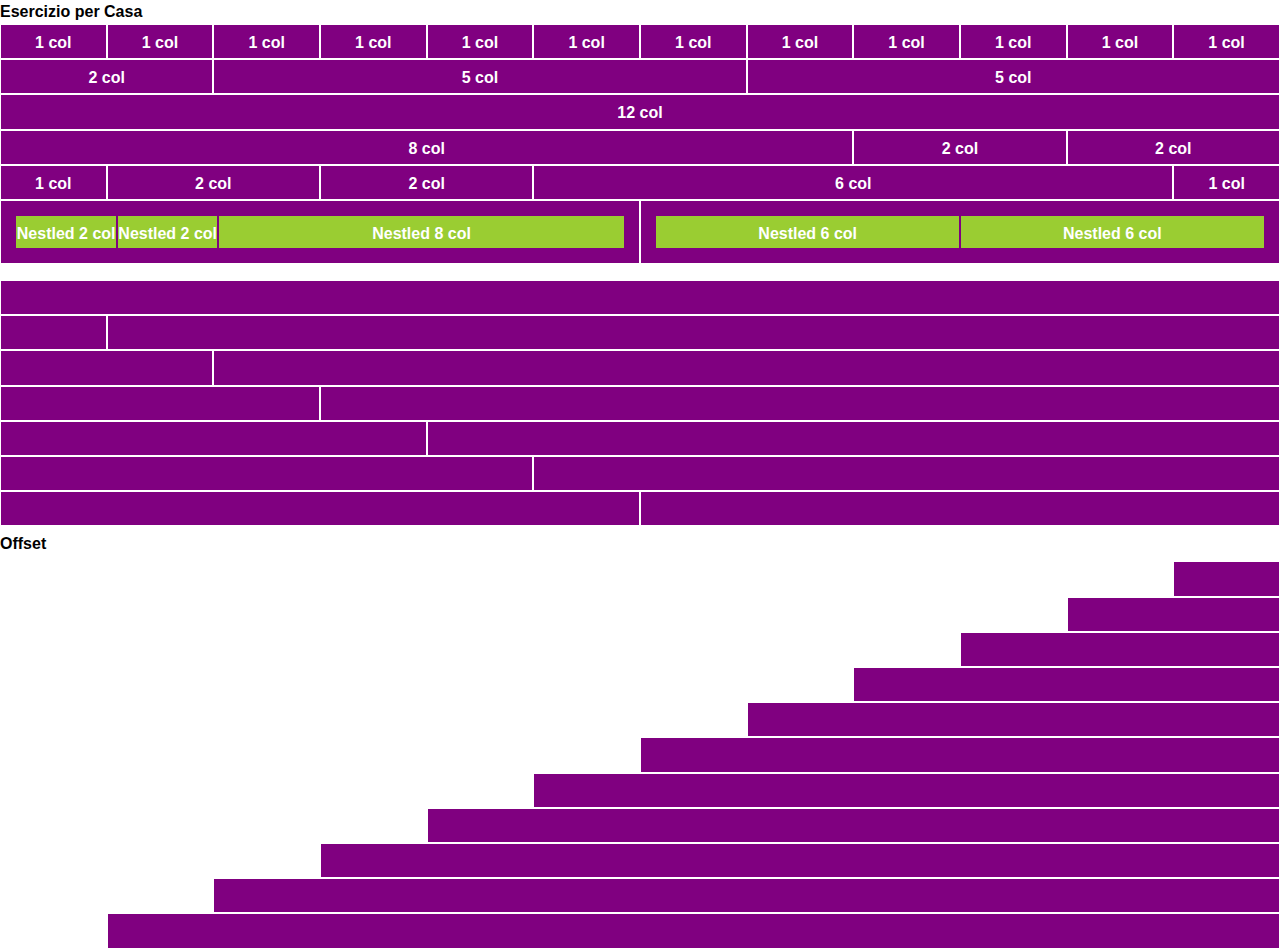
<file: index.html>
<!DOCTYPE html>
<html lang="it">

<head>
    <meta charset="UTF-8">
    <meta http-equiv="X-UA-Compatible" content="IE=edge">
    <meta name="viewport" content="width=device-width, initial-scale=1.0">
    <title>Document</title>

    <link rel="stylesheet" href="style/12bool.css">
    <link rel="stylesheet" href="style/style.css">
</head>

<body>
    <div class="container">

        <div class="text">
            <div class="text">Esercizio per Casa</div>
        </div>

        <div class="row">
            <div class="col-1">1 col</div>
            <div class="col-1">1 col</div>
            <div class="col-1">1 col</div>
            <div class="col-1">1 col</div>
            <div class="col-1">1 col</div>
            <div class="col-1">1 col</div>
            <div class="col-1">1 col</div>
            <div class="col-1">1 col</div>
            <div class="col-1">1 col</div>
            <div class="col-1">1 col</div>
            <div class="col-1">1 col</div>
            <div class="col-1">1 col</div>
        </div>
        <div class="row">
            <div class="col-2">2 col</div>
            <div class="col-5">5 col</div>
            <div class="col-5">5 col</div>
        </div>
        <div class="row">
            <div class="col-12">12 col</div>
        </div>
        <div class="row">
            <div class="col-8">8 col</div>
            <div class="col-2">2 col</div>
            <div class="col-2">2 col</div>
        </div>
        <div class="row">
            <div class="col-1">1 col</div>
            <div class="col-2">2 col</div>
            <div class="col-2">2 col</div>
            <div class="col-6">6 col</div>
            <div class="col-1">1 col</div>
        </div>
        <div class="row green-ins">
            <div class="col-6 flex-6-3">
                <div class="col-2">Nestled 2 col</div>
                <div class="col-2">Nestled 2 col</div>
                <div class="col-8">Nestled 8 col</div>
            </div>
            <div class="col-6 flex-6-2">
                <div class="col-6">Nestled 6 col</div>
                <div class="col-6">Nestled 6 col</div>
            </div>
        </div>

        <div class="row">
            <div class="col-12"></div>
        </div>
        <div class="row">
            <div class="col-1"></div>
            <div class="col-11"></div>
        </div>
        <div class="row">
            <div class="col-2"></div>
            <div class="col-10"></div>
        </div>
        <div class="row">
            <div class="col-3"></div>
            <div class="col-9"></div>
        </div>
        <div class="row">
            <div class="col-4"></div>
            <div class="col-8"></div>
        </div>
        <div class="row">
            <div class="col-5"></div>
            <div class="col-7"></div>
        </div>
        <div class="row">
            <div class="col-6"></div>
            <div class="col-6"></div>
        </div>

        <div class="offset">
            <div class="offset">Offset</div>
        </div>

        <div class="row">
            <div class="col-1 col-offset-11"></div>
        </div>
        <div class="row">
            <div class="col-2 col-offset-10"></div>
        </div>
        <div class="row">
            <div class="col-3 col-offset-9"></div>
        </div>
        <div class="row">
            <div class="col-4 col-offset-8"></div>
        </div>
        <div class="row">
            <div class="col-5 col-offset-7"></div>
        </div>
        <div class="row">
            <div class="col-6 col-offset-6"></div>
        </div>
        <div class="row">
            <div class="col-7 col-offset-5"></div>
        </div>
        <div class="row">
            <div class="col-8 col-offset-4"></div>
        </div>
        <div class="row">
            <div class="col-9 col-offset-3"></div>
        </div>
        <div class="row">
            <div class="col-10 col-offset-2"></div>
        </div>
        <div class="row">
            <div class="col-11 col-offset-1"></div>
        </div>
        
    </div>
</body>

</html>
</file>
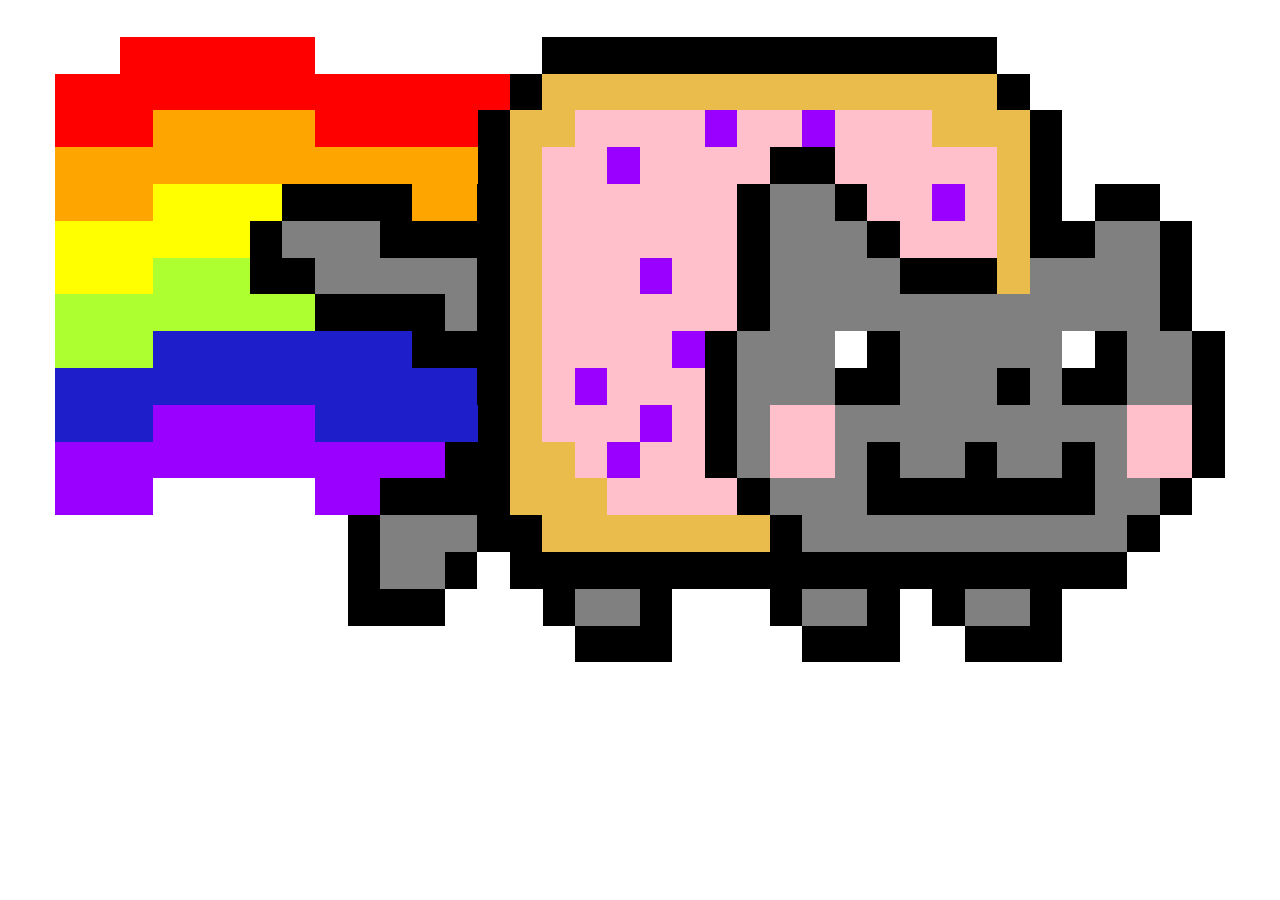
<file: bonus/index.html>
<!DOCTYPE html>
<html lang="it">

<head>
    <meta charset="UTF-8">
    <meta http-equiv="X-UA-Compatible" content="IE=edge">
    <meta name="viewport" content="width=device-width, initial-scale=1.0">
    <title>Document</title>

    <link rel="stylesheet" href="style/12bool.css">
    <link rel="stylesheet" href="style/style.css">
</head>

<body>
    <div class="container">

        <div class="row">
            <div class="col-36"></div>
        </div>

        <div class="row">
            <div class="col-6 col-offset-2 red"></div>
            <div class="col-12 col-offset-7 black"></div>
            <div class="col-2 black"></div>
        </div>

        <div class="row">
            <div class="col-7 red"></div>
            <div class="col-7 red"></div>
            <div class="col-1 black"></div>
            <div class="col-7 beige"></div>
            <div class="col-7 beige"></div>
            <div class="col-1 black"></div>
        </div>

        <div class="row">
            <div class="col-3 red"></div>
            <div class="col-5 orange"></div>
            <div class="col-5 red"></div>
            <div class="col-1 black"></div>
            <div class="col-2 beige"></div>
            <div class="col-4 pink"></div>
            <div class="col-1 purple"></div>
            <div class="col-2 pink"></div>
            <div class="col-1 purple"></div>
            <div class="col-3 pink"></div>
            <div class="col-3 beige"></div>
            <div class="col-1 black"></div>
        </div>

        <div class="row">
            <div class="col-7 orange"></div>
            <div class="col-6 orange"></div>
            <div class="col-1 black"></div>
            <div class="col-1 beige"></div>
            <div class="col-2 pink"></div>
            <div class="col-1 purple"></div>
            <div class="col-4 pink"></div>
            <div class="col-2 black"></div>
            <div class="col-5 pink"></div>
            <div class="col-1 beige"></div>
            <div class="col-1 black"></div>
        </div>

        <div class="row">
            <div class="col-3 orange"></div>
            <div class="col-4 yellow"></div>
            <div class="col-4 black"></div>
            <div class="col-2 orange"></div>
            <div class="col-1 black"></div>
            <div class="col-1 beige"></div>
            <div class="col-6 pink"></div>
            <div class="col-1 black"></div>
            <div class="col-2 grey"></div>
            <div class="col-1 black"></div>
            <div class="col-2 pink"></div>
            <div class="col-1 purple"></div>
            <div class="col-1 pink"></div>
            <div class="col-1 beige"></div>
            <div class="col-1 black"></div>
            <div class="col-2 col-offset-1 black"></div>            
        </div>

        <div class="row">
            <div class="col-6 yellow"></div>
            <div class="col-1 black"></div>
            <div class="col-3 grey"></div>
            <div class="col-4 black"></div>
            <div class="col-1 beige"></div>
            <div class="col-6 pink"></div>
            <div class="col-1 black"></div>
            <div class="col-3 grey"></div>
            <div class="col-1 black"></div>
            <div class="col-3 pink"></div>
            <div class="col-1 beige"></div>
            <div class="col-2 black"></div>
            <div class="col-2 grey"></div>
            <div class="col-1 black"></div>
        </div>

        <div class="row">
            <div class="col-3 yellow"></div>
            <div class="col-3 green"></div>
            <div class="col-2 black"></div>
            <div class="col-5 grey"></div>
            <div class="col-1 black"></div>
            <div class="col-1 beige"></div>
            <div class="col-3 pink"></div>
            <div class="col-1 purple"></div>
            <div class="col-2 pink"></div>
            <div class="col-1 black"></div>
            <div class="col-4 grey"></div>
            <div class="col-3 black"></div>
            <div class="col-1 beige"></div>
            <div class="col-4 grey"></div>
            <div class="col-1 black"></div>
        </div>

        <div class="row">
            <div class="col-8 green"></div>
            <div class="col-4 black"></div>
            <div class="col-1 grey"></div>
            <div class="col-1 black"></div>
            <div class="col-1 beige"></div>
            <div class="col-6 pink"></div>
            <div class="col-1 black"></div>
            <div class="col-12 grey"></div>
            <div class="col-1 black"></div>
        </div>

        <div class="row">
            <div class="col-3 green"></div>
            <div class="col-8 blue"></div>
            <div class="col-3 black"></div>
            <div class="col-1 beige"></div>
            <div class="col-4 pink"></div>
            <div class="col-1 purple"></div>
            <div class="col-1 black"></div>
            <div class="col-3 grey"></div>
            <div class="col-1 col-offset-1 black"></div>
            <div class="col-5 grey"></div>
            <div class="col-1 col-offset-1 black"></div>
            <div class="col-2 grey"></div>
            <div class="col-1 black"></div>
        </div>

        <div class="row">
            <div class="col-1 blue"></div>
            <div class="col-12 blue"></div>
            <div class="col-1 black"></div>
            <div class="col-1 beige"></div>
            <div class="col-1 pink"></div>
            <div class="col-1 purple"></div>
            <div class="col-3 pink"></div>
            <div class="col-1 black"></div>
            <div class="col-3 grey"></div>
            <div class="col-2 black"></div>
            <div class="col-3 grey"></div>
            <div class="col-1 black"></div>
            <div class="col-1 grey"></div>
            <div class="col-2 black"></div>
            <div class="col-2 grey"></div>
            <div class="col-1 black"></div>
        </div>

        <div class="row">
            <div class="col-3 blue"></div>
            <div class="col-5 purple"></div>
            <div class="col-5 blue"></div>
            <div class="col-1 black"></div>
            <div class="col-1 beige"></div>
            <div class="col-3 pink"></div>
            <div class="col-1 purple"></div>
            <div class="col-1 pink"></div>
            <div class="col-1 black"></div>
            <div class="col-1 grey"></div>
            <div class="col-2 pink"></div>
            <div class="col-9 grey"></div>
            <div class="col-2 pink"></div>
            <div class="col-1 black"></div>
        </div>

        <div class="row">
            <div class="col-12 purple"></div>
            <div class="col-2 black"></div>
            <div class="col-2 beige"></div>
            <div class="col-1 pink"></div>
            <div class="col-1 purple"></div>
            <div class="col-2 pink"></div>
            <div class="col-1 black"></div>
            <div class="col-1 grey"></div>
            <div class="col-2 pink"></div>
            <div class="col-1 grey"></div>
            <div class="col-1 black"></div>
            <div class="col-2 grey"></div>
            <div class="col-1 black"></div>
            <div class="col-2 grey"></div>
            <div class="col-1 black"></div>
            <div class="col-1 grey"></div>
            <div class="col-2 pink"></div>
            <div class="col-1 black"></div>
        </div>

        <div class="row">
            <div class="col-3 purple"></div>
            <div class="col-2 col-offset-5 purple"></div>
            <div class="col-4 black"></div>
            <div class="col-3 beige"></div>
            <div class="col-4 pink"></div>
            <div class="col-1 black"></div>
            <div class="col-3 grey"></div>
            <div class="col-7 black"></div>
            <div class="col-2 grey"></div>
            <div class="col-1 black"></div>
        </div>

        <div class="row">
            <div class="col-1 col-offset-9 black"></div>
            <div class="col-3 grey"></div>
            <div class="col-2 black"></div>
            <div class="col-7 beige"></div>
            <div class="col-1 black"></div>
            <div class="col-10 grey"></div>
            <div class="col-1 black"></div>
        </div>

        <div class="row">
            <div class="col-1 col-offset-9 black"></div>
            <div class="col-2 grey"></div>
            <div class="col-1 black"></div>
            <div class="col-12 col-offset-1 black"></div>
            <div class="col-7 black"></div>
        </div>

        <div class="row">
            <div class="col-3 col-offset-9 black"></div>
            <div class="col-1 col-offset-3 black"></div>
            <div class="col-2 grey"></div>
            <div class="col-1 black"></div>
            <div class="col-1 col-offset-3 black"></div>
            <div class="col-2 grey"></div>
            <div class="col-1 black"></div>
            <div class="col-1 col-offset-1 black"></div>
            <div class="col-2 grey"></div>
            <div class="col-1 black"></div>
        </div>

        <div class="row">
            <div class="col-3 col-offset-16 black"></div>
            <div class="col-3 col-offset-4 black"></div>
            <div class="col-3 col-offset-2 black"></div>
        </div>      
        
    </div>
</body>

</html>
</file>
<file: style/12bool.css>
.col-1 {
    flex-basis: calc(100% / 12 * 1);
    max-width: calc(100% / 12 * 1);
}
.col-2 {
    flex-basis: calc(100% / 12 * 2);
    max-width: calc(100% / 12 * 2);
}
.col-3 {
    flex-basis: calc(100% / 12 * 3);
    max-width: calc(100% / 12 * 3);
}
.col-4 {
    flex-basis: calc(100% / 12 * 4);
    max-width: calc(100% / 12 * 4);
}
.col-5 {
    flex-basis: calc(100% / 12 * 5);
    max-width: calc(100% / 12 * 5);
}
.col-6 {
    flex-basis: calc(100% / 12 * 6);
    max-width: calc(100% / 12 * 6);
}
.col-7 {
    flex-basis: calc(100% / 12 * 7);
    max-width: calc(100% / 12 * 7);
}
.col-8 {
    flex-basis: calc(100% / 12 * 8);
    max-width: calc(100% / 12 * 8);
}
.col-9 {
    flex-basis: calc(100% / 12 * 9);
    max-width: calc(100% / 12 * 9);
}
.col-10 {
    flex-basis: calc(100% / 12 * 10);
    max-width: calc(100% / 12 * 10);
}
.col-11 {
    flex-basis: calc(100% / 12 * 11);
    max-width: calc(100% / 12 * 11);
}
.col-12 {
    flex-basis: calc(100% / 12 * 12);
    max-width: calc(100% / 12 * 12);
}

/* OFFSET */

.col-offset-1 {
    margin-left: calc((100% / 12) * 1);
}
.col-offset-2 {
    margin-left: calc((100% / 12) * 2);
}
.col-offset-3 {
    margin-left: calc((100% / 12) * 3);
}
.col-offset-4 {
    margin-left: calc((100% / 12) * 4);
}
.col-offset-5 {
    margin-left: calc((100% / 12) * 5);
}
.col-offset-6 {
    margin-left: calc((100% / 12) * 6);
}
.col-offset-7 {
    margin-left: calc((100% / 12) * 7);
}
.col-offset-8 {
    margin-left: calc((100% / 12) * 8);
}
.col-offset-9 {
    margin-left: calc((100% / 12) * 9);
}
.col-offset-10 {
    margin-left: calc((100% / 12) * 10);
}
.col-offset-11 {
    margin-left: calc((100% / 12) * 11);
}
.col-offset-12 {
    margin-left: calc((100% / 12) * 12);
}
</file>
<file: style/style.css>
* {
    margin: 0;
    padding: 0;
    box-sizing: border-box;
}

html {
    font-family: Arial, Helvetica, sans-serif;
    font-weight: bold;
}

.container {
    max-width: 1400px;
    margin: 0 auto;
    height: 100vh;
}

.row {
    height: 2.2rem; 
    display: flex;
    flex-direction: row;
}

.text {
    line-height: 1.5rem;
}

.offset {
    line-height: 2.2rem;
}

[class*="col-"] {
    background: purple;
    border: 1px solid white;
    text-align: center;
    line-height: 2.2rem;
    color: white;    
}

.green-ins {
    height: 4rem;
    margin-bottom: 1rem;
}

.flex-6-3,
.flex-6-2 {
    display: flex;
    flex-direction: row;
    padding: .9rem;
}

.flex-6-3 [class*="col-"],
.flex-6-2 [class*="col-"] {
    background: yellowgreen;
    border: solid 1px purple;
}
</file>
<file: bonus/style/12bool.css>
.col-1 {
    flex-basis: calc(100% / 36 * 1);
    max-width: calc(100% / 36 * 1);
}
.col-2 {
    flex-basis: calc(100% / 36 * 2);
    max-width: calc(100% / 36 * 2);
}
.col-3 {
    flex-basis: calc(100% / 36 * 3);
    max-width: calc(100% / 36 * 3);
}
.col-4 {
    flex-basis: calc(100% / 36 * 4);
    max-width: calc(100% / 36 * 4);
}
.col-5 {
    flex-basis: calc(100% / 36 * 5);
    max-width: calc(100% / 36 * 5);
}
.col-6 {
    flex-basis: calc(100% / 36 * 6);
    max-width: calc(100% / 36 * 6);
}
.col-7 {
    flex-basis: calc(100% / 36 * 7);
    max-width: calc(100% / 36 * 7);
}
.col-8 {
    flex-basis: calc(100% / 36 * 8);
    max-width: calc(100% / 36 * 8);
}
.col-9 {
    flex-basis: calc(100% / 36 * 9);
    max-width: calc(100% / 36 * 9);
}
.col-10 {
    flex-basis: calc(100% / 36 * 10);
    max-width: calc(100% / 36 * 10);
}
.col-11 {
    flex-basis: calc(100% / 36 * 11);
    max-width: calc(100% / 36 * 11);
}
.col-12 {
    flex-basis: calc(100% / 36 * 12);
    max-width: calc(100% / 36 * 12);
}
.col-36 {
    flex-basis: calc(100% / 36 * 36);
    max-width: calc(100% / 36 * 36);
}

/* OFFSET */

.col-offset-1 {
    margin-left: calc((100% / 36) * 1);
}
.col-offset-2 {
    margin-left: calc((100% / 36) * 2);
}
.col-offset-3 {
    margin-left: calc((100% / 36) * 3);
}
.col-offset-4 {
    margin-left: calc((100% / 36) * 4);
}
.col-offset-5 {
    margin-left: calc((100% / 36) * 5);
}
.col-offset-6 {
    margin-left: calc((100% / 36) * 6);
}
.col-offset-7 {
    margin-left: calc((100% / 36) * 7);
}
.col-offset-8 {
    margin-left: calc((100% / 36) * 8);
}
.col-offset-9 {
    margin-left: calc((100% / 36) * 9);
}
.col-offset-10 {
    margin-left: calc((100% / 36) * 10);
}
.col-offset-11 {
    margin-left: calc((100% / 36) * 11);
}
.col-offset-12 {
    margin-left: calc((100% / 36) * 12);
}
.col-offset-16 {
    margin-left: calc((100% / 36) * 16);
}
</file>
<file: bonus/style/style.css>
* {
    margin: 0;
    padding: 0;
    box-sizing: border-box;
}

.container {
    max-width: 1170px;
    margin: 0 auto;
    height: 100vh;
    position: relative;
    top: 0;
    right: 0;
}

.row {
    height: 2.3rem; 
    display: flex;
    flex-direction: row;
    flex-wrap: nowrap;
}


.black {
    background: black;
}

.grey {
    background: grey;
}


.red {
    background: red;
}

.pink {
    background: pink;
}

.orange {
    background: orange;
}

.yellow {
    background: yellow;
}

.beige {
    background: rgb(233, 188, 75);
}

.green {
    background: greenyellow;
}

.blue {
    background: rgb(30, 30, 202);
}

.purple {
    background: #9900FF;
}

body {
    animation: fly 5s linear infinite;
}

@keyframes fly {
    25% {
        transform: translate(-5%, 10%);
    }

    50% {
        transform: translate(5%, 20%);

    }

    75% {
        transform: translate(10%, 10%);

    }

    100% {
        transform: translate(0, 0);

    }
}
</file>
